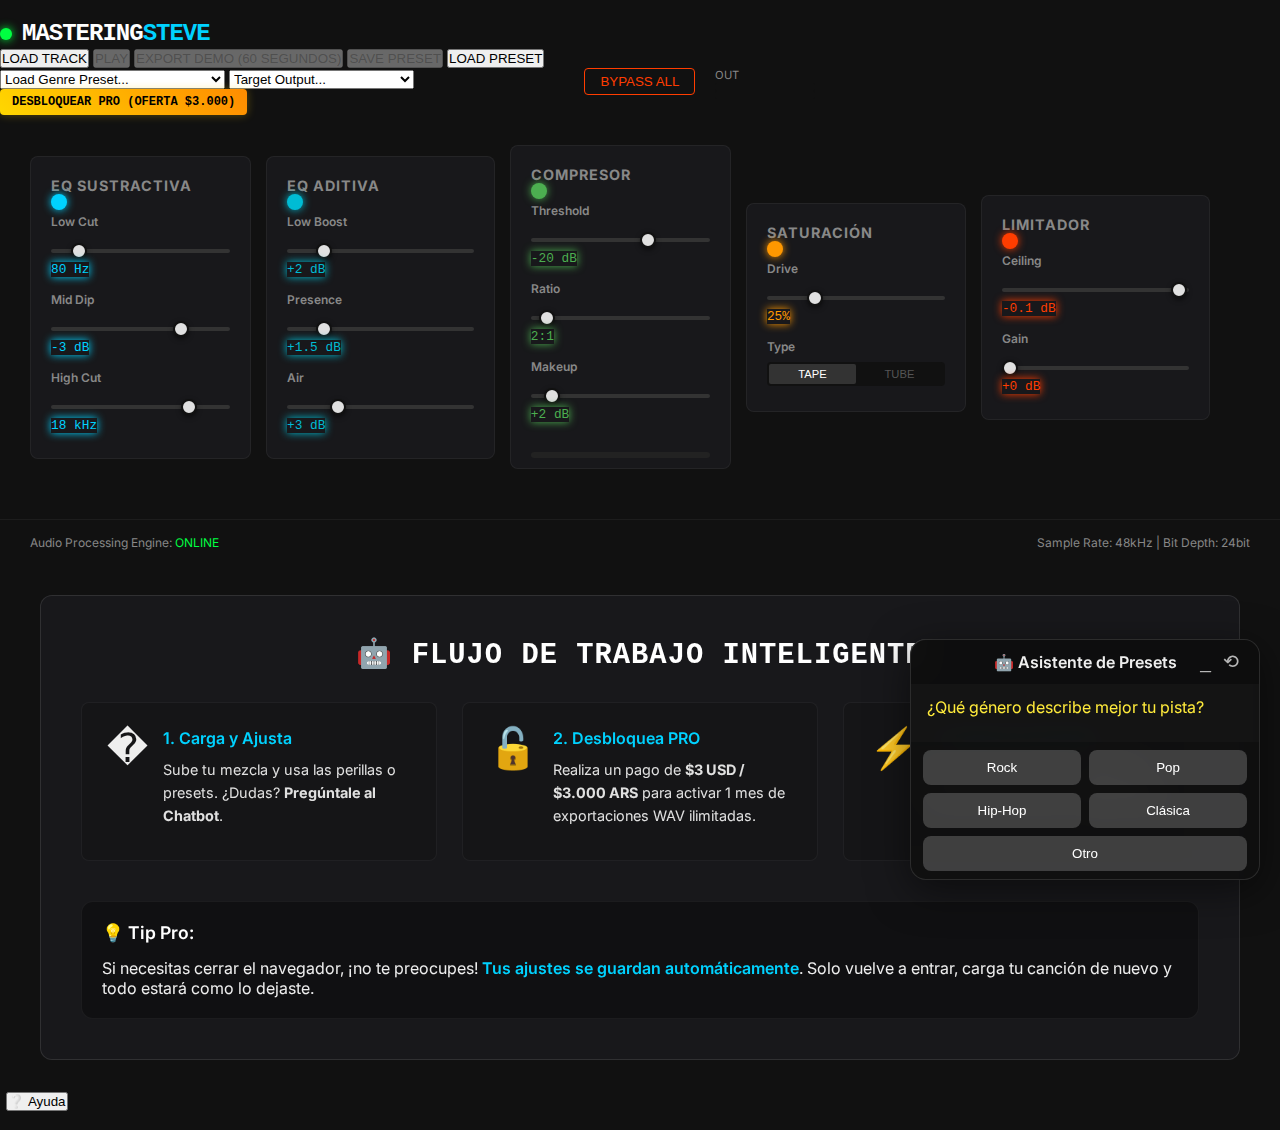
<file: index.html>
<!DOCTYPE html>
<html lang="es">

<head>
    <meta charset="UTF-8">
    <meta name="viewport" content="width=device-width, initial-scale=1.0">
    <title>Mastering Steve | Audio Processor</title>
    <link rel="preconnect" href="https://fonts.googleapis.com">
    <link rel="preconnect" href="https://fonts.gstatic.com" crossorigin>
    <link href="https://fonts.googleapis.com/css2?family=Inter:wght@400;600;700&display=swap" rel="stylesheet">
    <link rel="stylesheet" href="style.css">
    <link rel="stylesheet" href="wizard.css">
</head>

<body>
    <div class="logo">
        <div class="led-indicator active"></div>
        <h1>MASTERING<span class="highlight">STEVE</span></h1>
    </div>
    <div class="master-controls">
        <div class="transport">
            <input type="file" id="audio-upload" accept="audio/*" style="display: none;">
            <button id="btn-load" class="btn-control">LOAD TRACK</button>
            <button id="btn-play" class="btn-control" disabled>PLAY</button>
            <button id="btn-export" class="btn-control" disabled>EXPORT DEMO (60 SEGUNDOS)</button>
            <button id="btn-save-preset" class="btn-control" disabled>SAVE PRESET</button>
            <button id="btn-load-preset" class="btn-control">LOAD PRESET</button>
            <input type="file" id="preset-upload-input" accept=".json" style="display: none;">
            <div class="preset-dropdown-container">
                <select id="genre-select" class="btn-control preset-select">
                    <option value="default">Load Genre Preset...</option>
                    <option value="upload">📂 Cargar mi propio Preset (.json)</option>
                    <option value="rock">🎸 Rock</option>
                    <option value="pop">✨ Pop</option>
                    <option value="country">🤠 Country</option>
                    <option value="reggaeton">🔥 Reggaeton</option>
                    <option value="classical">🎻 Classical</option>
                    <option value="youtube">🎙️ YouTuber / Voice</option>
                </select>
                <select id="target-select" class="btn-control preset-select target-selector">
                    <option value="default">Target Output...</option>
                    <option value="spotify">🟢 Spotify (-14 LUFS)</option>
                    <option value="youtube">🔴 YouTube (-14 LUFS)</option>
                    <option value="apple">🍎 Apple Music (-16 LUFS)</option>
                    <option value="cd">💿 CD / Club (-9 LUFS)</option>
                </select>
            </div>
            <button id="btn-buy" class="btn-premium">DESBLOQUEAR PRO (OFERTA $3.000)</button>
        </div>
        <div class="separator"></div>
        <button id="bypass-all" class="btn-toggle">BYPASS ALL</button>
        <div class="meter-container">
            <span class="label">OUT</span>
            <div class="meter-bar">
                <div class="meter-fill" id="master-out-l"></div>
            </div>
            <div class="meter-bar">
                <div class="meter-fill" id="master-out-r"></div>
            </div>
        </div>
    </div>
    </header>



    <main class="rack">
        <!-- 1. Subtractive EQ -->
        <section class="module" id="subtractive-eq">
            <div class="module-header">
                <h2>EQ SUSTRACTIVA</h2>
                <button class="power-btn active" aria-label="Toggle Module"></button>
            </div>
            <div class="module-content">
                <div class="control-group">
                    <label>Low Cut</label>
                    <div class="knob-wrapper">
                        <input type="range" min="20" max="500" value="80" class="knob" id="sub-low-freq">
                        <span class="value-display">80 Hz</span>
                    </div>
                </div>
                <div class="control-group">
                    <label>Mid Dip</label>
                    <div class="knob-wrapper">
                        <input type="range" min="-12" max="0" value="-3" class="knob" id="sub-mid-gain">
                        <span class="value-display">-3 dB</span>
                    </div>
                </div>
                <div class="control-group">
                    <label>High Cut</label>
                    <div class="knob-wrapper">
                        <input type="range" min="10000" max="20000" value="18000" class="knob" id="sub-high-freq">
                        <span class="value-display">18 kHz</span>
                    </div>
                </div>
            </div>
        </section>

        <!-- 2. Additive EQ -->
        <section class="module" id="additive-eq">
            <div class="module-header">
                <h2>EQ ADITIVA</h2>
                <button class="power-btn active" aria-label="Toggle Module"></button>
            </div>
            <div class="module-content">
                <div class="control-group">
                    <label>Low Boost</label>
                    <div class="knob-wrapper">
                        <input type="range" min="0" max="12" value="2" class="knob" id="add-low-gain">
                        <span class="value-display">+2 dB</span>
                    </div>
                </div>
                <div class="control-group">
                    <label>Presence</label>
                    <div class="knob-wrapper">
                        <input type="range" min="0" max="12" value="1.5" class="knob" id="add-mid-gain">
                        <span class="value-display">+1.5 dB</span>
                    </div>
                </div>
                <div class="control-group">
                    <label>Air</label>
                    <div class="knob-wrapper">
                        <input type="range" min="0" max="12" value="3" class="knob" id="add-high-gain">
                        <span class="value-display">+3 dB</span>
                    </div>
                </div>
            </div>
        </section>

        <!-- 3. Compression -->
        <section class="module" id="compression">
            <div class="module-header">
                <h2>COMPRESOR</h2>
                <button class="power-btn active" aria-label="Toggle Module"></button>
            </div>
            <div class="module-content">
                <div class="control-group">
                    <label>Threshold</label>
                    <div class="fader-wrapper">
                        <input type="range" min="-60" max="0" value="-20" class="fader" id="comp-thresh">
                        <span class="value-display">-20 dB</span>
                    </div>
                </div>
                <div class="control-group">
                    <label>Ratio</label>
                    <div class="knob-wrapper">
                        <input type="range" min="1" max="20" step="0.1" value="2" class="knob" id="comp-ratio">
                        <span class="value-display">2:1</span>
                    </div>
                </div>
                <div class="control-group">
                    <label>Makeup</label>
                    <div class="knob-wrapper">
                        <input type="range" min="0" max="24" value="2" class="knob" id="comp-makeup">
                        <span class="value-display">+2 dB</span>
                    </div>
                </div>
            </div>
            <div class="gr-meter">
                <div class="gr-bar" id="gr-visual"></div>
            </div>
        </section>

        <!-- 4. Saturation -->
        <section class="module" id="saturation">
            <div class="module-header">
                <h2>SATURACIÓN</h2>
                <button class="power-btn active" aria-label="Toggle Module"></button>
            </div>
            <div class="module-content">
                <div class="control-group">
                    <label>Drive</label>
                    <div class="knob-wrapper large">
                        <input type="range" min="0" max="100" value="25" class="knob" id="sat-drive">
                        <span class="value-display">25%</span>
                    </div>
                </div>
                <div class="control-group">
                    <label>Type</label>
                    <div class="switch-wrapper">
                        <button class="switch-btn active" data-val="tape">TAPE</button>
                        <button class="switch-btn" data-val="tube">TUBE</button>
                    </div>
                </div>
            </div>
        </section>

        <!-- 5. Limiter -->
        <section class="module" id="limiter">
            <div class="module-header">
                <h2>LIMITADOR</h2>
                <button class="power-btn active" aria-label="Toggle Module"></button>
            </div>
            <div class="module-content">
                <div class="control-group">
                    <label>Ceiling</label>
                    <div class="fader-wrapper">
                        <input type="range" min="-10" max="0" step="0.1" value="-0.1" class="fader" id="lim-ceiling">
                        <span class="value-display">-0.1 dB</span>
                    </div>
                </div>
                <div class="control-group">
                    <label>Gain</label>
                    <div class="knob-wrapper large">
                        <input type="range" min="0" max="12" value="0" class="knob" id="lim-gain">
                        <span class="value-display">+0 dB</span>
                    </div>
                </div>
            </div>
        </section>
    </main>

    <footer>
        <p>Audio Processing Engine: <span class="status-ok">ONLINE</span></p>
        <p>Sample Rate: 48kHz | Bit Depth: 24bit</p>
    </footer>
    </div>

    <div id="payment-modal" class="modal">
        <div class="modal-content">
            <span class="close-modal">&times;</span>
            <h2>🔓 Acceso PRO Ilimitado</h2>
            <p class="price-tag">OFERTA DE LANZAMIENTO: <strong>$3 USD / $3.000 ARS</strong></p>
            <p>¡Precio promocional por tiempo limitado! Masteriza todo lo que quieras por un mes.</p>

            <div class="payment-options">
                <div class="option">
                    <h3>🇦🇷 Argentina (Mercado Pago)</h3>

                    <div style="margin-bottom: 20px;">
                        <p style="margin-bottom:5px; color: #4ade80; font-size: 1.1em;"><strong>🔥 MEMBRESÍA PRO (Todo
                                incluido)</strong></p>
                        <a href="https://mpago.la/1caEEat" target="_blank" class="pay-link"
                            style="background-color: #009ee3; border-color: #009ee3;">💸 Activar por $3.000 ARS</a>
                        <button
                            onclick="navigator.clipboard.writeText('https://mpago.la/1caEEat').then(() => alert('Link de $3.000 copiado. ¡Pégalo en tu PC al terminar!'));"
                            style="background: none; border: none; color: #009ee3; text-decoration: underline; cursor: pointer; font-size: 0.8rem; margin-top: 5px; padding: 0; text-align: left; line-height: 1.4;">
                            📋 Copiar link pa' Celular
                        </button>
                    </div>
                </div>
                <div class="option">
                    <h3>🌍 Internacional (PayPal)</h3>
                    <p>Pagar vía PayPal:</p>
                    <a href="https://paypal.me/Estebanfederico" target="_blank" class="pay-link">💳 Pay with PayPal ($3
                        USD)</a>
                </div>
            </div>

            <!-- Manual Unlock Section -->
            <div
                style="margin-top: 20px; border-top: 1px solid rgba(255,255,255,0.1); padding-top: 15px; text-align: center;">
                <p style="font-size: 0.9em; opacity: 0.7;">¿Ya pagaste o tienes un código?</p>
                <button onclick="enterProCode()"
                    style="background: transparent; border: 1px solid #4ade80; color: #4ade80; padding: 5px 15px; border-radius: 4px; cursor: pointer; margin-top: 5px;">
                    🔑 Ingresar Código Manual
                </button>
            </div>

            <div class="instructions">
                <h3>Cómo funciona (Desbloqueo Automático):</h3>
                <div
                    style="text-align: left; background: rgba(0,0,0,0.2); padding: 15px; border-radius: 8px; margin-bottom: 15px;">
                    <p style="margin-bottom: 8px;"><strong>🇦🇷 Argentina (Mercado Pago):</strong><br>
                        Al finalizar el pago, espera unos segundos y serás redirigido <strong>automáticamente</strong>
                        al MODO PRO.</p>

                    <p style="margin-bottom: 0;"><strong>🌍 Internacional (PayPal):</strong><br>
                        1. Envía $3 USD a través del botón.<br>
                        2. Manda copia del comprobante por WhatsApp/Email.<br>
                        3. Recibirás tú <strong>Código de Acceso</strong> al instante.</p>
                </div>

                <p style="font-size: 0.9em; opacity: 0.8;"><strong>💡 Tecnología Smart-Link:</strong> Una vez activo, tu
                    acceso queda guardado en este dispositivo. ¡No necesitas contraseñas para volver a entrar! </p>
                <div class="contact-info">
                    <p class="note" style="font-size: 0.9em; opacity: 0.8;">¿Algún problema? Envíame el comprobante y te
                        activo manual:</p>
                    <p>📱 WhatsApp: <a href="https://wa.me/5492664024390" target="_blank">+54 9 266 402 4390</a></p>
                    <p>📧 Email: <a href="mailto:masteringsteve@gmail.com">masteringsteve@gmail.com</a></p>
                </div>
            </div>
        </div>
    </div>

    <!-- Send Audio Section -->
    <!-- Intelligent Workflow Section -->
    <section class="send-audio-section">
        <div class="send-audio-content">
            <h2>🤖 Flujo de Trabajo Inteligente</h2>
            <div class="audio-requirements">
                <div class="requirement-item">
                    <span class="icon">�️</span>
                    <div>
                        <h3>1. Carga y Ajusta</h3>
                        <p>Sube tu mezcla y usa las perillas o presets. ¿Dudas? <strong>Pregúntale al Chatbot</strong>.
                        </p>
                    </div>
                </div>
                <div class="requirement-item">
                    <span class="icon">🔓</span>
                    <div>
                        <h3>2. Desbloquea PRO</h3>
                        <p>Realiza un pago de <strong>$3 USD / $3.000 ARS</strong> para activar 1 mes de exportaciones
                            WAV ilimitadas.
                        </p>
                    </div>
                </div>
                <div class="requirement-item">
                    <span class="icon">⚡</span>
                    <div>
                        <h3>3. Exporta al Instante</h3>
                        <p>Sin esperas de 48hs. Obtén tu master profesional en <strong>segundos</strong>.</p>
                    </div>
                </div>
            </div>

            <div class="workflow-steps"
                style="margin-top: 2rem; background: rgba(0,0,0,0.3); padding: 20px; border-radius: 12px;">
                <h3>💡 Tip Pro:</h3>
                <p style="margin-bottom: 0;">Si necesitas cerrar el navegador, ¡no te preocupes! <strong>Tus ajustes se
                        guardan automáticamente</strong>. Solo vuelve a entrar, carga tu canción de nuevo y todo estará
                    como lo dejaste.</p>
            </div>
        </div>
    </section>
    </section>
    <!-- Contador de visitas -->
    <div class="contador-visitas">
        <div id="sfct5lu9cgdjzzftfj94bnghdxyg2elada7"></div>
        <script type="text/javascript"
            src="https://counter1.optistats.ovh/private/counter.js?c=t5lu9cgdjzzftfj94bnghdxyg2elada7&down=async"
            async></script>
        <noscript><a href="https://www.contadorvisitasgratis.com" title="contador de visitas para web"><img <div
                    class="knob-wrapper">
                <input type="range" min="0" max="12" value="1.5" class="knob" id="add-mid-gain">
                <span class="value-display">+1.5 dB</span>
    </div>
    </div>
    <div class="control-group">
        <label>Air</label>
        <div class="knob-wrapper">
            <input type="range" min="0" max="12" value="3" class="knob" id="add-high-gain">
            <span class="value-display">+3 dB</span>
        </div>
    </div>
    </div>
    </section>

    <!-- 3. Compression -->
    <section class="module" id="compression">
        <div class="module-header">
            <h2>COMPRESOR</h2>
            <button class="power-btn active" aria-label="Toggle Module"></button>
        </div>
        <div class="module-content">
            <div class="control-group">
                <label>Threshold</label>
                <div class="fader-wrapper">
                    <input type="range" min="-60" max="0" value="-20" class="fader" id="comp-thresh">
                    <span class="value-display">-20 dB</span>
                </div>
            </div>
            <div class="control-group">
                <label>Ratio</label>
                <div class="knob-wrapper">
                    <input type="range" min="1" max="20" step="0.1" value="2" class="knob" id="comp-ratio">
                    <span class="value-display">2:1</span>
                </div>
            </div>
            <div class="control-group">
                <label>Makeup</label>
                <div class="knob-wrapper">
                    <input type="range" min="0" max="24" value="2" class="knob" id="comp-makeup">
                    <span class="value-display">+2 dB</span>
                </div>
            </div>
        </div>
        <div class="gr-meter">
            <div class="gr-bar" id="gr-visual"></div>
        </div>
    </section>

    <!-- 4. Saturation -->
    <section class="module" id="saturation">
        <div class="module-header">
            <h2>SATURACIÓN</h2>
            <button class="power-btn active" aria-label="Toggle Module"></button>
        </div>
        <div class="module-content">
            <div class="control-group">
                <label>Drive</label>
                <div class="knob-wrapper large">
                    <input type="range" min="0" max="100" value="25" class="knob" id="sat-drive">
                    <span class="value-display">25%</span>
                </div>
            </div>
            <div class="control-group">
                <label>Type</label>
                <div class="switch-wrapper">
                    <button class="switch-btn active" data-val="tape">TAPE</button>
                    <button class="switch-btn" data-val="tube">TUBE</button>
                </div>
            </div>
        </div>
    </section>

    <!-- 5. Limiter -->
    <section class="module" id="limiter">
        <div class="module-header">
            <h2>LIMITADOR</h2>
            <button class="power-btn active" aria-label="Toggle Module"></button>
        </div>
        <div class="module-content">
            <div class="control-group">
                <label>Ceiling</label>
                <div class="fader-wrapper">
                    <input type="range" min="-10" max="0" step="0.1" value="-0.1" class="fader" id="lim-ceiling">
                    <span class="value-display">-0.1 dB</span>
                </div>
            </div>
            <div class="control-group">
                <label>Gain</label>
                <div class="knob-wrapper large">
                    <input type="range" min="0" max="12" value="0" class="knob" id="lim-gain">
                    <span class="value-display">+0 dB</span>
                </div>
            </div>
        </div>
    </section>
    </main>

    <footer>
        <p>Audio Processing Engine: <span class="status-ok">ONLINE</span></p>
        <p>Sample Rate: 48kHz | Bit Depth: 24bit</p>
    </footer>
    </div>

    <div id="payment-modal" class="modal">
        <div class="modal-content">
            <span class="close-modal">&times;</span>
            <h2>Desbloquea Calidad de Master Completa</h2>
            <p class="price-tag">Precio: <strong>$3 USD</strong></p>
            <p>Para obtener tu pista completamente masterizada con procesamiento de alta calidad:</p>

            <div class="payment-options">
                <div class="option">
                    <h3>🇦🇷 Argentina (Mercado Pago)</h3>
                    <p>Transferir al Alias:</p>
                    <code class="alias-code">esteban.145.royo.mp</code>
                </div>
                <div class="option">
                    <h3>🌍 Internacional (PayPal)</h3>
                    <p>Pagar vía PayPal:</p>
                    <a href="https://paypal.me/Estebanfederico" target="_blank" class="pay-link">💳 Pay with PayPal</a>
                </div>
            </div>

            <div class="instructions">
                <h3>Próximos pasos:</h3>
                <ol>
                    <li>Realiza el pago.</li>
                    <li>Haz clic en <strong>GUARDAR PRESET</strong> para descargar tu archivo de ajustes (.json).</li>
                    <li>Envía el <strong>Archivo de preset</strong> y el <strong>Comprobante de pago</strong> a:</li>
                </ol>
                <div class="contact-info">
                    <p>📱 WhatsApp: <a href="https://wa.me/5492664024390" target="_blank">+54 9 266 402 4390</a></p>
                    <p>📧 Email: <a href="mailto:masteringsteve@gmail.com">masteringsteve@gmail.com</a></p>
                </div>
                <p class="note">I will process your full track and send it back via WeTransfer!</p>
            </div>
        </div>
    </div>

    <!-- Send Audio Section REMOVED (Automatic Process) -->
    </section>
    </section>
    <!-- Contador de visitas -->
    <div class="contador-visitas">
        <div id="sfct5lu9cgdjzzftfj94bnghdxyg2elada7"></div>
        <script type="text/javascript"
            src="https://counter1.optistats.ovh/private/counter.js?c=t5lu9cgdjzzftfj94bnghdxyg2elada7&down=async"
            async></script>
        <noscript><a href="https://www.contadorvisitasgratis.com" title="contador de visitas para web"><img
                    src="https://counter1.optistats.ovh/private/contadorvisitasgratis.php?c=t5lu9cgdjzzftfj94bnghdxyg2elada7"
                    border="0" title="contador de visitas para web" alt="contador de visitas para web"></a></noscript>
    </div>
    </section>

    <!-- Chatbot de presets (simulado) -->
    <div class="wizard-widget" id="wizard-widget">
        <div class="wizard-header">
            🤖 Asistente de Presets
            <div class="wizard-controls">
                <button class="minimize-btn" id="wizard-toggle" title="Minimizar">_</button>
                <button class="minimize-btn" id="wizard-reset" title="Reiniciar asistente">⟲</button>
            </div>
        </div>
        <div class="wizard-body" id="wizard-body">
            <div class="message bot">¡Hola! Vamos a encontrar el preset perfecto para tu canción. ¿Qué género describe
                mejor
                tu pista?</div>
        </div>
        <div class="wizard-options" id="wizard-options"></div>
    </div>

    <script src="wizard.js" defer></script>
    <script src="script.js"></script>
</body>

</html>
</file>
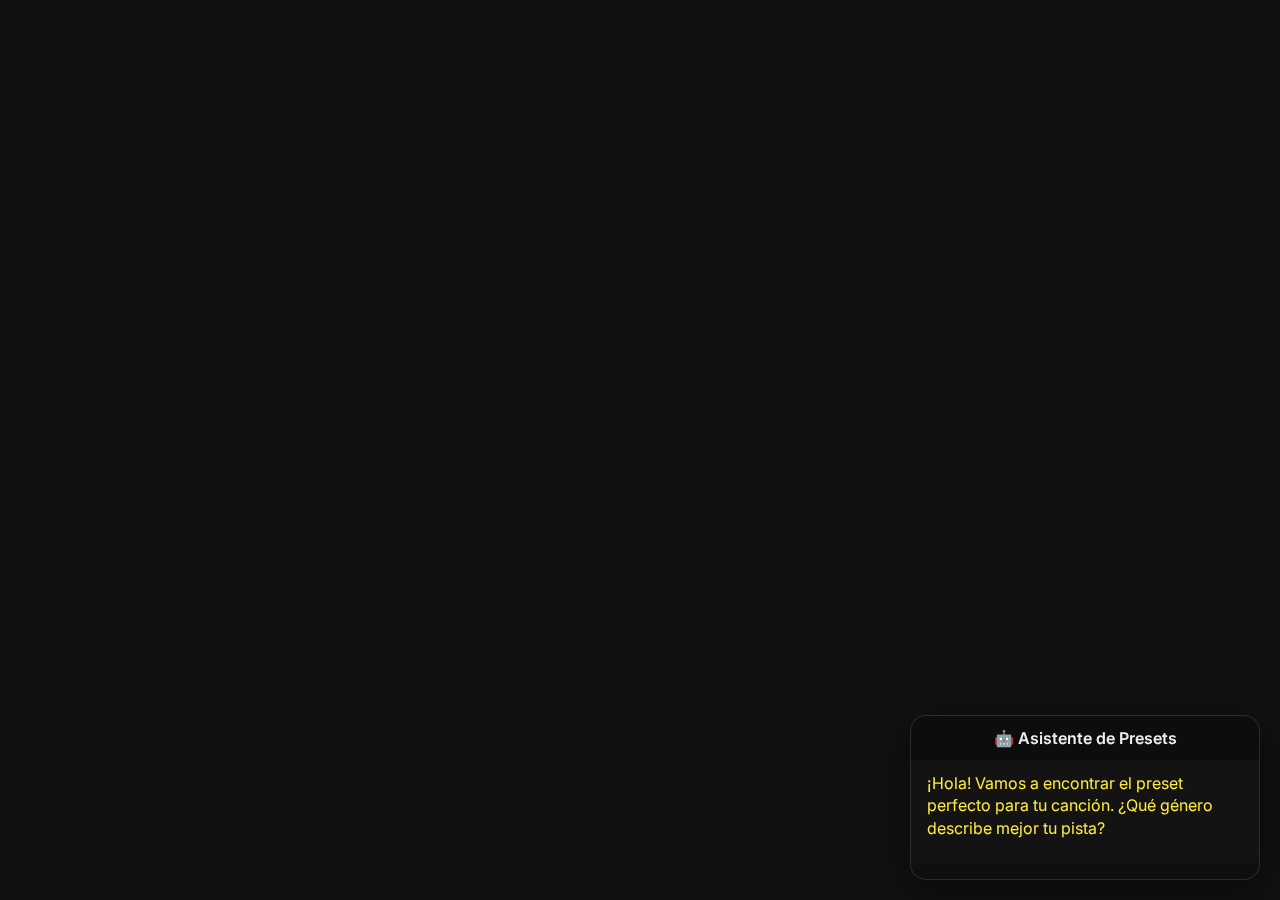
<file: wizard.html>
<!DOCTYPE html>
<html lang="es">

<head>
    <meta charset="UTF-8">
    <title>Asistente de Presets – Mastering Steve</title>
    <link rel="preconnect" href="https://fonts.googleapis.com">
    <link rel="preconnect" href="https://fonts.gstatic.com" crossorigin>
    <link href="https://fonts.googleapis.com/css2?family=Inter:wght@400;600;700&display=swap" rel="stylesheet">
    <link rel="stylesheet" href="wizard.css">
</head>

<body>
    <div class="wizard-widget">
        <div class="wizard-header">🤖 Asistente de Presets</div>
        <div class="wizard-body" id="wizard-body">
            <div class="message bot">¡Hola! Vamos a encontrar el preset perfecto para tu canción. ¿Qué género describe
                mejor tu pista?</div>
        </div>
        <div class="wizard-options" id="wizard-options"></div>
    </div>

    <script src="wizard.js"></script>
</body>

</html>
</file>
<file: style.css>
:root {
    --bg-color: #121214;
    --panel-bg: rgba(30, 30, 35, 0.6);
    --text-main: #e0e0e0;
    --text-dim: #888;
    --accent-eq: #00d2ff;
    --accent-comp: #4caf50;
    --accent-sat: #ff9800;
    --accent-lim: #ff3d00;
    --knob-bg: #2a2a2e;
    --knob-indicator: #fff;
    --glow-strength: 0px 0px 10px;
}

* {
    box-sizing: border-box;
    margin: 0;
    padding: 0;
    user-select: none;
    /* Prevent text selection for app-like feel */
}

body {
    font-family: 'Inter', sans-serif;
    background-color: var(--bg-color);
    background-image:
        radial-gradient(circle at 10% 20%, rgba(0, 210, 255, 0.05) 0%, transparent 20%),
        radial-gradient(circle at 90% 80%, rgba(255, 61, 0, 0.05) 0%, transparent 20%);
    color: var(--text-main);
    min-height: 100vh;
    padding: 20px 0;
    overflow-x: hidden;
}

.app-container {
    width: 95%;
    max-width: 1400px;
    min-height: 90vh;
    margin: 0 auto 30px;
    background: rgba(20, 20, 22, 0.8);
    backdrop-filter: blur(20px);
    border: 1px solid rgba(255, 255, 255, 0.1);
    border-radius: 16px;
    display: flex;
    flex-direction: column;
    box-shadow: 0 20px 50px rgba(0, 0, 0, 0.5);
}

/* Header */
header {
    padding: 20px 30px;
    border-bottom: 1px solid rgba(255, 255, 255, 0.05);
    display: flex;
    justify-content: space-between;
    align-items: center;
}

.logo {
    display: flex;
    align-items: center;
    gap: 10px;
}

.logo h1 {
    font-family: 'JetBrains Mono', monospace;
    font-size: 1.5rem;
    letter-spacing: -1px;
    color: #fff;
}

.logo .highlight {
    color: var(--accent-eq);
}

.led-indicator {
    width: 12px;
    height: 12px;
    border-radius: 50%;
    background: #333;
    box-shadow: inset 0 1px 2px rgba(0, 0, 0, 0.5);
}

.led-indicator.active {
    background: #00ff41;
    box-shadow: 0 0 10px #00ff41;
}

.master-controls {
    display: flex;
    align-items: center;
    gap: 20px;
}

.btn-toggle {
    background: transparent;
    border: 1px solid var(--accent-lim);
    color: var(--accent-lim);
    padding: 5px 15px;
    border-radius: 4px;
    align-items: center;
}

.meter-container .label {
    font-size: 0.7rem;
    color: var(--text-dim);
    margin-right: 5px;
}

.meter-bar {
    width: 100px;
    height: 8px;
    background: #111;
    border-radius: 2px;
    overflow: hidden;
}

.meter-fill {
    width: 0%;
    height: 100%;
    background: linear-gradient(90deg, #00ff41, #ffeb3b, #ff3d00);
    transition: width 0.1s;
}

/* Rack / Main */
.rack {
    flex: 1;
    display: flex;
    gap: 15px;
    padding: 30px;
    overflow-x: auto;
    align-items: center;
    /* Center modules vertically */
}

/* Modules */
.module {
    background: var(--panel-bg);
    border: 1px solid rgba(255, 255, 255, 0.05);
    border-radius: 8px;
    padding: 20px;
    min-width: 220px;
    height: 100%;
    align-items: center;
    margin-bottom: 20px;
    padding-bottom: 10px;
    border-bottom: 1px solid rgba(255, 255, 255, 0.05);
}

.module h2 {
    font-size: 0.9rem;
    text-transform: uppercase;
    letter-spacing: 1px;
    color: var(--text-dim);
}

.power-btn {
    width: 16px;
    height: 16px;
    border-radius: 50%;
    border: none;
    background: #333;
    cursor: pointer;
    box-shadow: inset 0 1px 3px rgba(0, 0, 0, 0.8);
}

.power-btn.active {
    background: var(--accent-eq);
    /* Default active color */
    box-shadow: 0 0 8px var(--accent-eq);
}

.module-content {
    flex: 1;
    display: flex;
    flex-direction: column;
    justify-content: space-around;
}

.control-group {
    display: flex;
    flex-direction: column;
    gap: 8px;
    margin-bottom: 15px;
}

.control-group label {
    font-size: 0.75rem;
    color: var(--text-dim);
    font-weight: 600;
}

.value-display {
    font-family: 'JetBrains Mono', monospace;
    font-size: 0.8rem;
    color: var(--accent-eq);
    text-align: right;
    margin-top: 4px;
}

/* Sliders styling */
input[type=range] {
    -webkit-appearance: none;
    appearance: none;
    width: 100%;
    background: transparent;
}

input[type=range]:focus {
    outline: none;
}

/* Track */
input[type=range]::-webkit-slider-runnable-track {
    width: 100%;
    height: 4px;
    cursor: pointer;
    background: #333;
    border-radius: 2px;
}

/* Thumb */
input[type=range]::-webkit-slider-thumb {
    height: 16px;
    width: 16px;
    border-radius: 50%;
    background: #e0e0e0;
    cursor: pointer;
    -webkit-appearance: none;
    margin-top: -6px;
    /* center on track */
    box-shadow: 0 2px 5px rgba(0, 0, 0, 0.5);
    border: 2px solid #111;
}

/* Module Specific Colors */
#subtractive-eq .power-btn.active,
#subtractive-eq .value-display {
    color: var(--accent-eq);
    box-shadow: 0 0 8px var(--accent-eq);
}

#subtractive-eq .power-btn.active {
    background: var(--accent-eq);
}

#additive-eq .power-btn.active,
#additive-eq .value-display {
    color: #00bcd4;
    box-shadow: 0 0 8px #00bcd4;
}

#additive-eq .power-btn.active {
    background: #00bcd4;
}

#compression .power-btn.active,
#compression .value-display {
    color: var(--accent-comp);
    box-shadow: 0 0 8px var(--accent-comp);
}

#compression .power-btn.active {
    background: var(--accent-comp);
}

#saturation .power-btn.active,
#saturation .value-display {
    color: var(--accent-sat);
    box-shadow: 0 0 8px var(--accent-sat);
}

#saturation .power-btn.active {
    background: var(--accent-sat);
}

#limiter .power-btn.active,
#limiter .value-display {
    color: var(--accent-lim);
    box-shadow: 0 0 8px var(--accent-lim);
}

#limiter .power-btn.active {
    background: var(--accent-lim);
}


/* Switch Buttons */
.switch-wrapper {
    display: flex;
    background: #111;
    border-radius: 4px;
    padding: 2px;
}

.switch-btn {
    flex: 1;
    background: transparent;
    border: none;
    color: #555;
    font-size: 0.7rem;
    padding: 4px;
    cursor: pointer;
    border-radius: 2px;
}

.switch-btn.active {
    background: #333;
    color: #fff;
}

/* Footer */
footer {
    padding: 15px 30px;
    border-top: 1px solid rgba(255, 255, 255, 0.05);
    display: flex;
    justify-content: space-between;
    font-size: 0.75rem;
    color: var(--text-dim);
}

.status-ok {
    color: #00ff41;
}

/* Responsive */
@media (max-width: 1024px) {
    .rack {
        flex-direction: column;
        overflow-y: auto;
    }

    .module {
        width: 100%;
        min-height: auto;
    }
}

/* Gain Reduction Meter */
.gr-meter {
    height: 6px;
    background: #222;
    border-radius: 3px;
    margin-top: 15px;
    overflow: hidden;
    position: relative;
}

.gr-bar {
    width: 0%;
    /* Starts empty */
    height: 100%;
    background: #ff3d00;
    /* Red for reduction */
    position: absolute;
    right: 0;
    /* GR usually shows from right to left or top down */
    transition: width 0.1s;
    opacity: 0.8;
}

/* Scrollbar for Rack */
.rack::-webkit-scrollbar {
    height: 8px;
}

.rack::-webkit-scrollbar-track {
    background: rgba(0, 0, 0, 0.3);
    border-radius: 4px;
}

.rack::-webkit-scrollbar-thumb {
    background: #444;
    border-radius: 4px;
}

.rack::-webkit-scrollbar-thumb:hover {
    background: #555;
}

.btn-premium {
    background: linear-gradient(45deg, #ffd700, #ff8c00);
    border: none;
    color: #000;
    padding: 6px 12px;
    border-radius: 4px;
    font-family: 'JetBrains Mono', monospace;
    font-size: 0.75rem;
    font-weight: bold;
    cursor: pointer;
    transition: all 0.2s;
    box-shadow: 0 0 10px rgba(255, 215, 0, 0.3);
}

.btn-premium:hover {
    transform: scale(1.05);
    box-shadow: 0 0 20px rgba(255, 215, 0, 0.5);
}

/* Modal Styles */
.modal {
    display: none;
    position: fixed;
    z-index: 1000;
    left: 0;
    top: 0;
    width: 100%;
    height: 100%;
    overflow: auto;
    background-color: rgba(0, 0, 0, 0.8);
    backdrop-filter: blur(5px);
}

.modal-content {
    background-color: #1a1a1d;
    margin: 5% auto;
    padding: 30px;
    border: 1px solid #333;
    width: 90%;
    max-width: 600px;
    border-radius: 12px;
    box-shadow: 0 0 50px rgba(0, 0, 0, 0.8);
    color: #e0e0e0;
    font-family: 'Inter', sans-serif;
    position: relative;
}

.close-modal {
    color: #aaa;
    float: right;
    font-size: 28px;
    font-weight: bold;
    cursor: pointer;
}

.close-modal:hover,
.close-modal:focus {
    color: #fff;
    text-decoration: none;
    cursor: pointer;
}

.modal h2 {
    color: #ffd700;
    margin-bottom: 15px;
    font-family: 'JetBrains Mono', monospace;
}

.payment-options {
    display: flex;
    gap: 20px;
    margin: 25px 0;
    flex-wrap: wrap;
}

.option {
    flex: 1;
    background: #252528;
    padding: 15px;
    border-radius: 8px;
    border: 1px solid #333;
    min-width: 200px;
}

.option h3 {
    font-size: 1rem;
    margin-bottom: 10px;
    color: #fff;
}

.alias-code {
    display: block;
    background: #000;
    padding: 10px;
    border-radius: 4px;
    font-family: 'JetBrains Mono', monospace;
    color: #00d2ff;
    text-align: center;
    margin-top: 5px;
    font-size: 1.1rem;
}

.pay-link {
    display: block;
    background: #333;
    color: #fff;
    text-decoration: none;
    padding: 8px;
    text-align: center;
    border-radius: 4px;
    margin-top: 5px;
    transition: background 0.2s;
}

.pay-link:hover {
    background: #444;
}

.instructions ol {
    margin-left: 20px;
    margin-bottom: 20px;
    line-height: 1.6;
}

.contact-info p {
    margin: 5px 0;
}

.contact-info a {
    color: #00d2ff;
    text-decoration: none;
}

.note {
    margin-top: 20px;
    font-style: italic;
    color: #888;
    font-size: 0.9rem;
    border-top: 1px solid #333;
    padding-top: 10px;
}


/* Allow text selection in modal */
.modal-content,
.modal-content * {
    user-select: text !important;
    -webkit-user-select: text !important;
    -moz-user-select: text !important;
}

/* Mobile Responsive - Header & Controls */
@media (max-width: 768px) {
    header {
        flex-direction: column;
        gap: 15px;
        padding: 15px;
    }

    .logo h1 {
        font-size: 1.2rem;
    }

    .master-controls {
        flex-direction: column;
        width: 100%;
        gap: 10px;
    }

    .transport {
        flex-wrap: wrap;
        gap: 5px;
        justify-content: center;
    }

    .btn-control,
    .btn-premium {
        font-size: 0.65rem;
        padding: 5px 8px;
        flex: 1 1 45%;
        min-width: 100px;
    }

    .separator {
        display: none;
    }

    .btn-toggle {
        width: 100%;
        text-align: center;
    }

    .meter-container {
        width: 100%;
        justify-content: center;
    }

    .meter-bar {
        width: 80px;
    }

    .rack {
        flex-direction: row;
        overflow-x: auto;
        overflow-y: hidden;
        padding: 15px;
    }

    .module {
        min-width: 200px;
        width: auto;
    }
}

/* Send Audio Section Styles */
.send-audio-section {
    background: var(--panel-bg);
    border: 1px solid rgba(255, 255, 255, 0.1);
    border-radius: 12px;
    padding: 40px;
    margin: 30px auto;
    max-width: 1200px;
    backdrop-filter: blur(20px);
}

.send-audio-content h2 {
    font-family: 'JetBrains Mono', monospace;
    font-size: 1.8rem;
    color: #fff;
    margin-bottom: 30px;
    text-align: center;
    text-transform: uppercase;
    letter-spacing: 1px;
}

.audio-requirements {
    display: grid;
    grid-template-columns: repeat(auto-fit, minmax(280px, 1fr));
    gap: 25px;
    margin-bottom: 40px;
}

.requirement-item {
    background: rgba(20, 20, 22, 0.6);
    border: 1px solid rgba(255, 255, 255, 0.05);
    border-radius: 8px;
    padding: 25px;
    display: flex;
    gap: 15px;
    transition: all 0.3s ease;
}

.requirement-item:hover {
    border-color: var(--accent-eq);
    box-shadow: 0 0 20px rgba(0, 210, 255, 0.2);
    transform: translateY(-2px);
}

.requirement-item .icon {
    font-size: 2.5rem;
    line-height: 1;
}

.requirement-item h3 {
    font-size: 1rem;
    color: var(--accent-eq);
    margin-bottom: 10px;
    font-weight: 600;
}

.requirement-item p {
    font-size: 0.9rem;
    color: var(--text-main);
    line-height: 1.6;
    margin-bottom: 8px;
}

.requirement-item .specs {
    font-size: 0.8rem;
    color: var(--text-dim);
    font-style: italic;
}

.email-code {
    display: inline-block;
    background: #000;
    padding: 8px 15px;
    border-radius: 4px;
    font-family: 'JetBrains Mono', monospace;
    color: var(--accent-eq);
    font-size: 0.95rem;
    margin: 10px 0;
    user-select: text !important;
    -webkit-user-select: text !important;
}

.alt-contact {
    font-size: 0.85rem !important;
    color: var(--text-dim) !important;
    margin-top: 10px !important;
}

.alt-contact a {
    color: var(--accent-eq);
    text-decoration: none;
    transition: color 0.2s;
}

.alt-contact a:hover {
    color: #fff;
}

.wetransfer-btn {
    display: inline-block;
    background: linear-gradient(135deg, #00d2ff, #00bcd4);
    color: #000;
    text-decoration: none;
    padding: 10px 20px;
    border-radius: 6px;
    font-weight: 600;
    font-size: 0.9rem;
    margin-top: 10px;
    transition: all 0.3s ease;
    box-shadow: 0 4px 15px rgba(0, 210, 255, 0.3);
}

.wetransfer-btn:hover {
    transform: translateY(-2px);
    box-shadow: 0 6px 25px rgba(0, 210, 255, 0.5);
    background: linear-gradient(135deg, #00bcd4, #00d2ff);
}

.workflow-steps {
    background: rgba(0, 0, 0, 0.3);
    border: 1px solid rgba(255, 255, 255, 0.05);
    border-radius: 8px;
    padding: 25px 30px;
}

.workflow-steps h3 {
    font-size: 1.1rem;
    color: #fff;
    margin-bottom: 15px;
    font-weight: 600;
}

.workflow-steps ol {
    margin-left: 20px;
    line-height: 2;
    color: var(--text-main);
}

.workflow-steps li {
    font-size: 0.95rem;
    margin-bottom: 8px;
    user-select: text;
    -webkit-user-select: text;
}

.workflow-steps strong {
    color: var(--accent-eq);
    font-weight: 600;
}

/* Responsive for Send Audio Section */
@media (max-width: 768px) {
    .send-audio-section {
        padding: 25px 20px;
        margin: 20px 15px;
    }

    .send-audio-content h2 {
        font-size: 1.3rem;
    }

    .audio-requirements {
        grid-template-columns: 1fr;
        gap: 15px;
    }

    .requirement-item {
        padding: 20px;
    }

    .requirement-item .icon {
        font-size: 2rem;
    }

    .workflow-steps {
        padding: 20px;
    }

    .workflow-steps ol {
        margin-left: 15px;
    }
}
</file>
<file: wizard.css>
/* wizard.css - estilos premium para el asistente de presets */
/* Fuente premium */
* {
  box-sizing: border-box;
}

body {
  margin: 0;
  font-family: 'Inter', sans-serif;
  background: #111;
  color: #eee;
}

/* Widget contenedor */
.wizard-widget {
  position: fixed;
  bottom: 20px;
  right: 20px;
  width: 350px;
  max-height: 500px;
  background: rgba(20, 20, 20, 0.95);
  /* darker background for better contrast */
  backdrop-filter: blur(12px);
  border: 1px solid rgba(255, 255, 255, 0.1);
  border-radius: 16px;
  box-shadow: 0 10px 40px rgba(0, 0, 0, 0.5);
  display: flex;
  flex-direction: column;
  overflow: hidden;
  animation: slideIn 0.4s ease-out;
  z-index: 9999;
  /* Ensure it stays on top */
}

/* Mobile Responsiveness */
@media (max-width: 480px) {
  .wizard-widget {
    top: auto;
    bottom: 0;
    left: 0;
    right: 0;
    width: 100%;
    max-height: 45vh;
    /* Take up less than half height on mobile */
    border-radius: 16px 16px 0 0;
    border-left: none;
    border-right: none;
    border-bottom: none;
  }
}

@keyframes slideIn {
  from {
    opacity: 0;
    transform: translateY(20px);
  }

  to {
    opacity: 1;
    transform: none;
  }
}


.wizard-header {
  background: rgba(0, 0, 0, 0.3);
  padding: 12px 16px;
  font-weight: 600;
  font-size: 1rem;
  text-align: center;
  position: relative;
}

.wizard-controls {
  position: absolute;
  right: 16px;
  top: 50%;
  transform: translateY(-50%);
  display: flex;
  gap: 4px;
}

.wizard-body {
  flex: 1;
  padding: 12px 16px;
  overflow-y: auto;
}

.wizard-options {
  padding: 8px 12px;
  background: rgba(0, 0, 0, 0.2);
  display: flex;
  flex-wrap: wrap;
  gap: 8px;
}

/* Mensajes */
.message {
  margin-bottom: 12px;
  line-height: 1.4;
}

.message.bot {
  color: #ffeb3b;
}

.message.user {
  text-align: right;
  color: #a5ff78;
}

/* Botones de opción */
.option-btn {
  flex: 1 1 calc(50% - 8px);
  background: rgba(255, 255, 255, 0.2);
  border: none;
  border-radius: 8px;
  padding: 10px;
  color: #fff;
  cursor: pointer;
  transition: transform .1s, background .2s;
}

.option-btn:hover {
  background: rgba(255, 255, 255, 0.35);
  transform: scale(1.03);
}

.option-btn:active {
  transform: scale(0.97);
}

/* Resultado final */
.result-card {
  background: rgba(0, 0, 0, 0.4);
  border-radius: 10px;
  padding: 16px;
  text-align: center;
}


/* Botón de minimizar */
.minimize-btn {
  background: transparent;
  border: none;
  color: rgba(255, 255, 255, 0.7);
  font-size: 1.2rem;
  cursor: pointer;
  line-height: 1;
  padding: 4px;
  transition: color 0.2s;
}

.minimize-btn:hover {
  color: #fff;
}

/* Estado Minimizado */
.wizard-widget.minimized {
  height: auto;
  min-height: auto;
  max-height: 50px;
  overflow: hidden;
  width: 220px;
  /* Make it smaller when minimized */
  bottom: 20px;
  border-radius: 25px;
  /* Pill shape */
  cursor: pointer;
}

/* On small screens make minimized pill anchor to the right and sit above
   the page footer/contador so it doesn't cover the visit counter */
@media (max-width: 480px) {
  .wizard-widget.minimized {
    left: auto;
    right: 12px;
    bottom: 10px;
    /* Aligned with visit counter as requested */
    width: 220px;
  }
}

.wizard-widget.minimized .wizard-body,
.wizard-widget.minimized .wizard-options {
  display: none;
}

.wizard-widget.minimized .wizard-header {
  background: transparent;
  padding: 14px 20px;
  text-align: left;
}

/* Keep minimize button text upright — don't rotate text content */
.wizard-widget.minimized .minimize-btn {
  transform: none;
}

/* Barra de progreso AI */
.ai-progress-container {
  padding: 20px;
  text-align: center;
}

.ai-status-text {
  font-size: 0.9rem;
  color: #a5ff78;
  margin-bottom: 10px;
  font-family: 'JetBrains Mono', monospace;
}

.progress-bar-bg {
  width: 100%;
  height: 6px;
  background: rgba(255, 255, 255, 0.1);
  border-radius: 3px;
  overflow: hidden;
}

.progress-bar-fill {
  height: 100%;
  background: linear-gradient(90deg, #a5ff78, #00d2ff);
  width: 0%;
  transition: width 0.3s ease;
}

/* Result styles kept */
.result-card h2 {
  margin: 0 0 8px;
  font-size: 1.2rem;
  color: #ff7a18;
}

.result-card p {
  margin: 0;
  font-size: 0.95rem;
}
</file>
